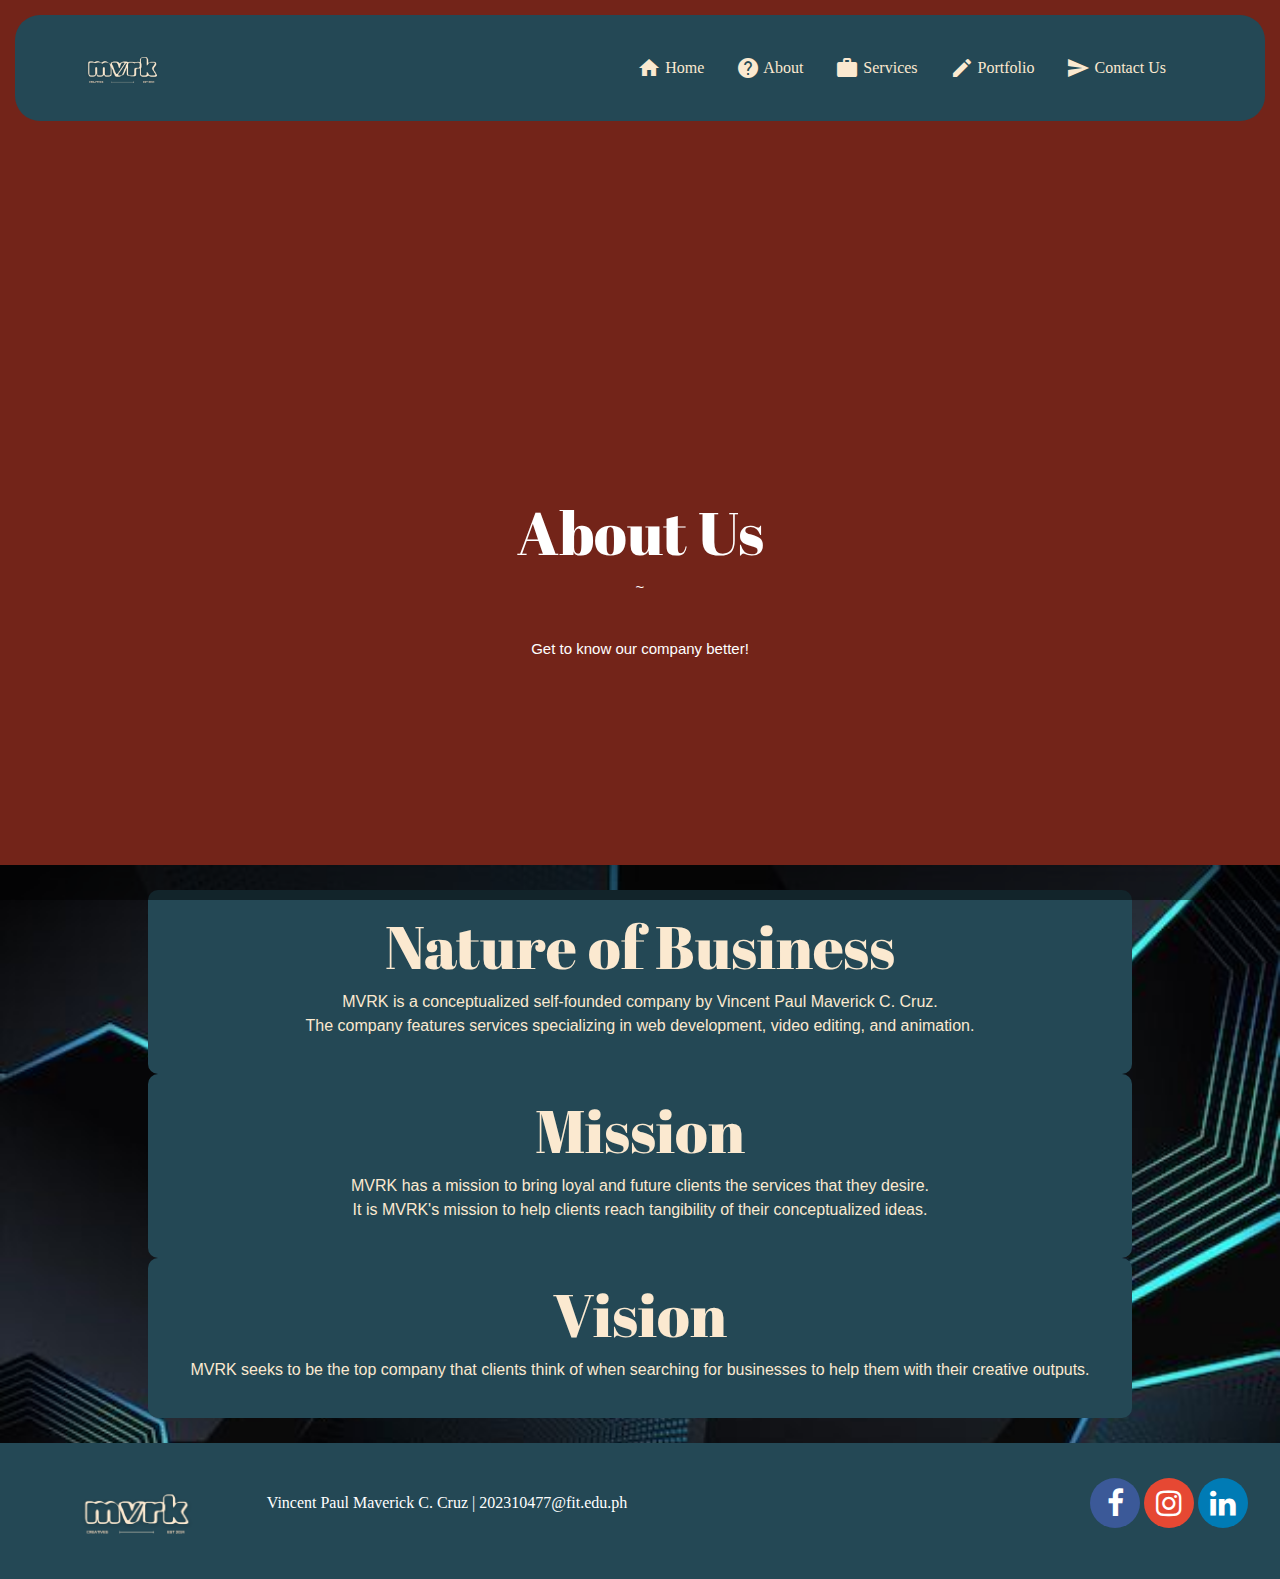
<file: about.html>
<html lang="en">
<head>
    <meta charset="UTF-8">
    <meta name="viewport" content="width=device-width, initial-scale=1.0">
    <title>About - MVRK</title>
    <link rel="icon" href="mvrk-logo.png" type="image/icon type">
    <link href="https://cdn.jsdelivr.net/npm/bootstrap@5.3.3/dist/css/bootstrap.min.css" rel="stylesheet" integrity="sha384-QWTKZyjpPEjISv5WaRU9OFeRpok6YctnYmDr5pNlyT2bRjXh0JMhjY6hW+ALEwIH" crossorigin="anonymous">
    <link rel="stylesheet" href="https://cdnjs.cloudflare.com/ajax/libs/font-awesome/4.7.0/css/font-awesome.min.css">
    <link href="https://fonts.googleapis.com/icon?family=Material+Icons" rel="stylesheet">
    <link rel="stylesheet" href="about.css">
    <link rel="preconnect" href="https://fonts.googleapis.com">
  <link rel="preconnect" href="https://fonts.gstatic.com" crossorigin>
  <link href="https://fonts.googleapis.com/css2?family=Abril+Fatface&display=swap" rel="stylesheet">
</head>
<body>
    <script src="https://cdn.jsdelivr.net/npm/bootstrap@5.3.3/dist/js/bootstrap.bundle.min.js" integrity="sha384-YvpcrYf0tY3lHB60NNkmXc5s9fDVZLESaAA55NDzOxhy9GkcIdslK1eN7N6jIeHz" crossorigin="anonymous"></script>
    <nav class="navbar navbar-expand-lg sticky-top">
        <div class="container">
          <a class="navbar-brand me-auto" class="logo" href="index.html"><img src="mvrk-logo.png" alt="Logo"></a>
          <div class="offcanvas offcanvas-end" tabindex="-1" id="offcanvasNavbar" aria-labelledby="offcanvasNavbarLabel">
            <div class="offcanvas-header">
              <h5 class="offcanvas-title" id="offcanvasNavbarLabel"><img src="mvrk-logo.png" alt="Logo"></h5>
              <button type="button" class="btn-close" data-bs-dismiss="offcanvas" aria-label="Close"></button>
            </div>
            <div class="offcanvas-body">
              <ul class="navbar-nav justify-content-end flex-grow-1 pe-3">
                <li class="nav-item">
                  <a class="nav-link mx-lg-2" href="index.html"><i class="material-icons">home</i> Home</a>
                </li>
                <li class="nav-item">
                  <a class="nav-link mx-lg-2" href="about.html"><i class="material-icons">help</i> About</a>
                </li>
                <li class="nav-item">
                  <a class="nav-link mx-lg-2" href="services.html"><i class="material-icons">work</i> Services</a>
                </li>
                <li class="nav-item">
                  <a class="nav-link mx-lg-2" href="portfolio.html"><i class="material-icons">edit</i> Portfolio</a>
                </li>
                <li class="nav-item">
                  <a class="nav-link mx-lg-2" href="contact.html"><i class="material-icons">send</i> Contact Us</a>
                </li>
              </ul>
            </div>
          </div>

          <button class="navbar-toggler pe-0" type="button" data-bs-toggle="offcanvas" data-bs-target="#offcanvasNavbar" aria-controls="offcanvasNavbar" aria-label="Toggle navigation">
            <span class="navbar-toggler-icon"></span>
          </button>
        </div>
      </nav>

      <section class="hero-section">
        <div class="container d-flex align-items-center justify-content-center text-white flex-column">
          <h1 class="abril-fatface-regular">About Us</h1>
          <p>~</p><br>
          <p>Get to know our company better!</p>
        </div>
      </section>

      <main>
        <section id="nature">
          <h1>Nature of Business</h1>
          <p>MVRK is a conceptualized self-founded company by Vincent Paul Maverick C. Cruz.<br>
          The company features services specializing in web development, video editing, and animation.</p>
        </section>

        <section id="mission"><h1>Mission</h1>
        <p>MVRK has a mission to bring loyal and future clients the services that they desire.<br>
          It is MVRK's mission to help clients reach tangibility of their conceptualized ideas. </p>
        </section>

        <section id="vision">
          <h1>Vision</h1>
          <p>MVRK seeks to be the top company that clients think of when searching for businesses to help them with their creative outputs.</p>
        </section>
      </main>

      <footer>
        <div class="footer-left">
          <img src="mvrk-logo.png" alt="Logo">
          <p>Vincent Paul Maverick C. Cruz | 202310477@fit.edu.ph</p>
        </div>

        <div class="socials">
          <div class="socs">
            <ul>
              <li><a href="https://www.facebook.com" class="fa fa-facebook"></a></li>
              <li><a href="https://www.instagram.com" class="fa fa-instagram"></a></li>
              <li><a href="https://www.linkedin.com" class="fa fa-linkedin"></a></li>
            </ul>
          </div>
  </footer>
</body>
</html>
</file>
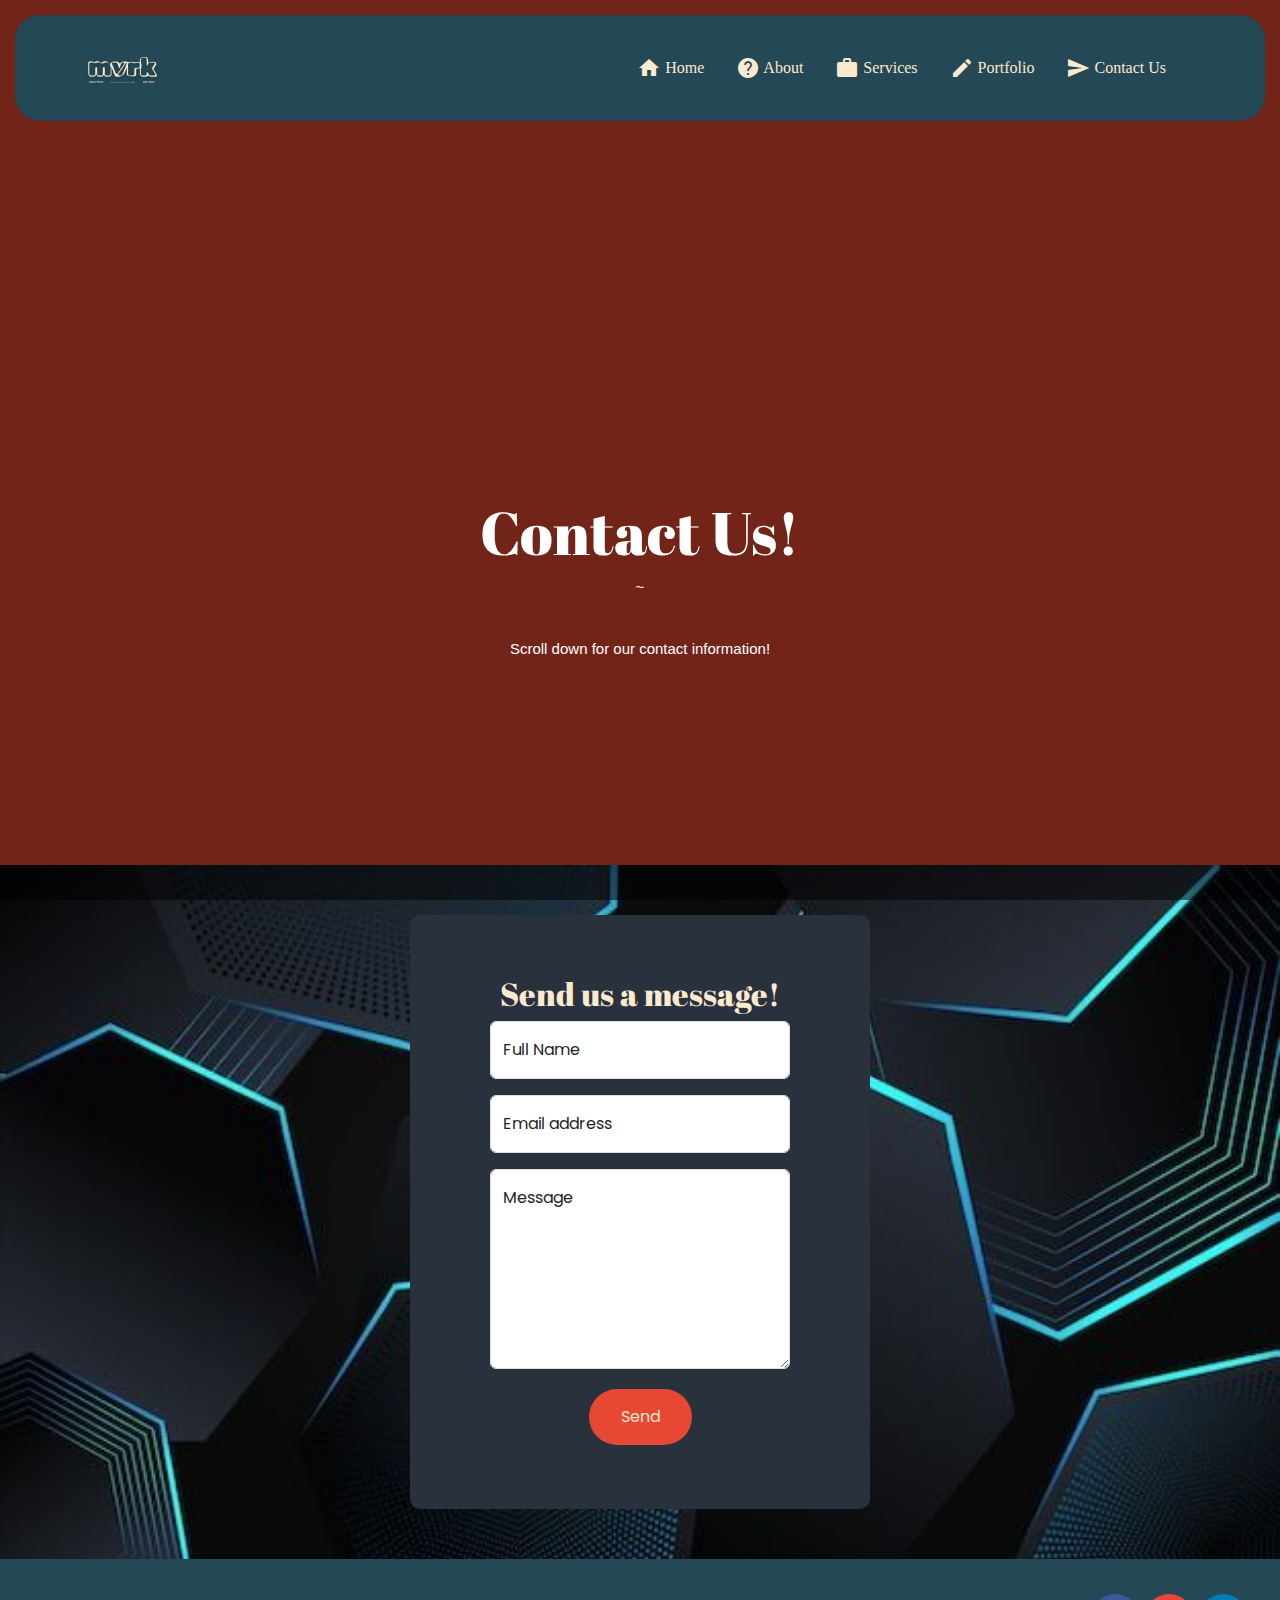
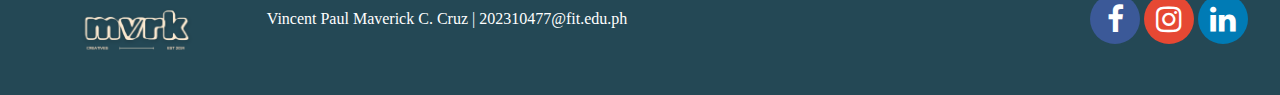
<file: contact.html>
<html lang="en">
<head>
    <meta charset="UTF-8">
    <meta name="viewport" content="width=device-width, initial-scale=1.0">
    <title>Contact - MVRK</title>
    <link rel="icon" href="mvrk-logo.png" type="image/icon type">
    <link href="https://cdn.jsdelivr.net/npm/bootstrap@5.3.3/dist/css/bootstrap.min.css" rel="stylesheet" integrity="sha384-QWTKZyjpPEjISv5WaRU9OFeRpok6YctnYmDr5pNlyT2bRjXh0JMhjY6hW+ALEwIH" crossorigin="anonymous">
    <link rel="stylesheet" href="https://cdnjs.cloudflare.com/ajax/libs/font-awesome/4.7.0/css/font-awesome.min.css">
    <link href="https://fonts.googleapis.com/icon?family=Material+Icons" rel="stylesheet">
    <link rel="stylesheet" href="contact.css">
    <link rel="preconnect" href="https://fonts.googleapis.com">
  <link rel="preconnect" href="https://fonts.gstatic.com" crossorigin>
  <link href="https://fonts.googleapis.com/css2?family=Abril+Fatface&display=swap" rel="stylesheet">
</head>
<body>
    <script src="https://cdn.jsdelivr.net/npm/bootstrap@5.3.3/dist/js/bootstrap.bundle.min.js" integrity="sha384-YvpcrYf0tY3lHB60NNkmXc5s9fDVZLESaAA55NDzOxhy9GkcIdslK1eN7N6jIeHz" crossorigin="anonymous"></script>
    <nav class="navbar navbar-expand-lg sticky-top">
        <div class="container">
          <a class="navbar-brand me-auto" class="logo" href="index.html"><img src="mvrk-logo.png" alt="Logo"></a>
          <div class="offcanvas offcanvas-end" tabindex="-1" id="offcanvasNavbar" aria-labelledby="offcanvasNavbarLabel">
            <div class="offcanvas-header">
              <h5 class="offcanvas-title" id="offcanvasNavbarLabel"><img src="mvrk-logo.png" alt="Logo"></h5>
              <button type="button" class="btn-close" data-bs-dismiss="offcanvas" aria-label="Close"></button>
            </div>
            <div class="offcanvas-body">
              <ul class="navbar-nav justify-content-end flex-grow-1 pe-3">
                <li class="nav-item">
                  <a class="nav-link mx-lg-2" href="index.html"><i class="material-icons">home</i> Home</a>
                </li>
                <li class="nav-item">
                  <a class="nav-link mx-lg-2" href="about.html"><i class="material-icons">help</i> About</a>
                </li>
                <li class="nav-item">
                  <a class="nav-link mx-lg-2" href="services.html"><i class="material-icons">work</i> Services</a>
                </li>
                <li class="nav-item">
                  <a class="nav-link mx-lg-2" href="portfolio.html"><i class="material-icons">edit</i> Portfolio</a>
                </li>
                <li class="nav-item">
                  <a class="nav-link mx-lg-2" href="contact.html"><i class="material-icons">send</i> Contact Us</a>
                </li>
              </ul>
            </div>
          </div>

          <button class="navbar-toggler pe-0" type="button" data-bs-toggle="offcanvas" data-bs-target="#offcanvasNavbar" aria-controls="offcanvasNavbar" aria-label="Toggle navigation">
            <span class="navbar-toggler-icon"></span>
          </button>
        </div>
      </nav>

      <section class="hero-section">
        <div class="container d-flex align-items-center justify-content-center fs-15 text-white flex-column">
          <h1 class="abril-fatface-regular">Contact Us!</h1>
          <p>~</p><br>
          <p>Scroll down for our contact information!</p>
        </div>
      </section>

      <main>
        <div class="mess">
          <form action="https://formsubmit.co/b4f30814fc65438a48766e10160022cd" method="POST">
            <h1>Send us a message!</h1>

            <div class="form-floating mb-3">
              <input type="text" class="form-control" id="floatingInput" placeholder="Full Name" name="Fullname" value="" >
              <label for="floatingInput">Full Name</label>
            </div>

            <div class="form-floating mb-3">
              <input type="email" class="form-control" id="floatingInput" placeholder="name@example.com" name="Email" value="" required>
              <label for="floatingInput">Email address</label>
            </div>

            <div class="form-floating mb-3">
              <textarea class="form-control" id="floatingInput" placeholder="Message" name="Message" value="" required style="height: 200px" ></textarea>
              <label for="floatingTextarea2Disabled">Message</label>
            </div>

            <div>
              <input id="submit" type="submit" value="Send">
            </div>
          </form>
        </div>
      </div>

      </main>

      <footer>
        <div class="footer-left">
          <img src="mvrk-logo.png" alt="Logo">
          <p>Vincent Paul Maverick C. Cruz | 202310477@fit.edu.ph</p>
        </div>

        <div class="socials">
          <div class="socs">
            <ul>
              <li><a href="https://www.facebook.com/vincentpaulmaverick.cruz/" class="fa fa-facebook"></a></li>
              <li><a href="https://www.instagram.com/mvyyy.crz/" class="fa fa-instagram"></a></li>
              <li><a href="https://www.linkedin.com/in/vincent-paul-maverick-cruz-71a6b131a/" class="fa fa-linkedin"></a></li>
            </ul>
          </div>
  </footer>
</body>
</html>
</file>
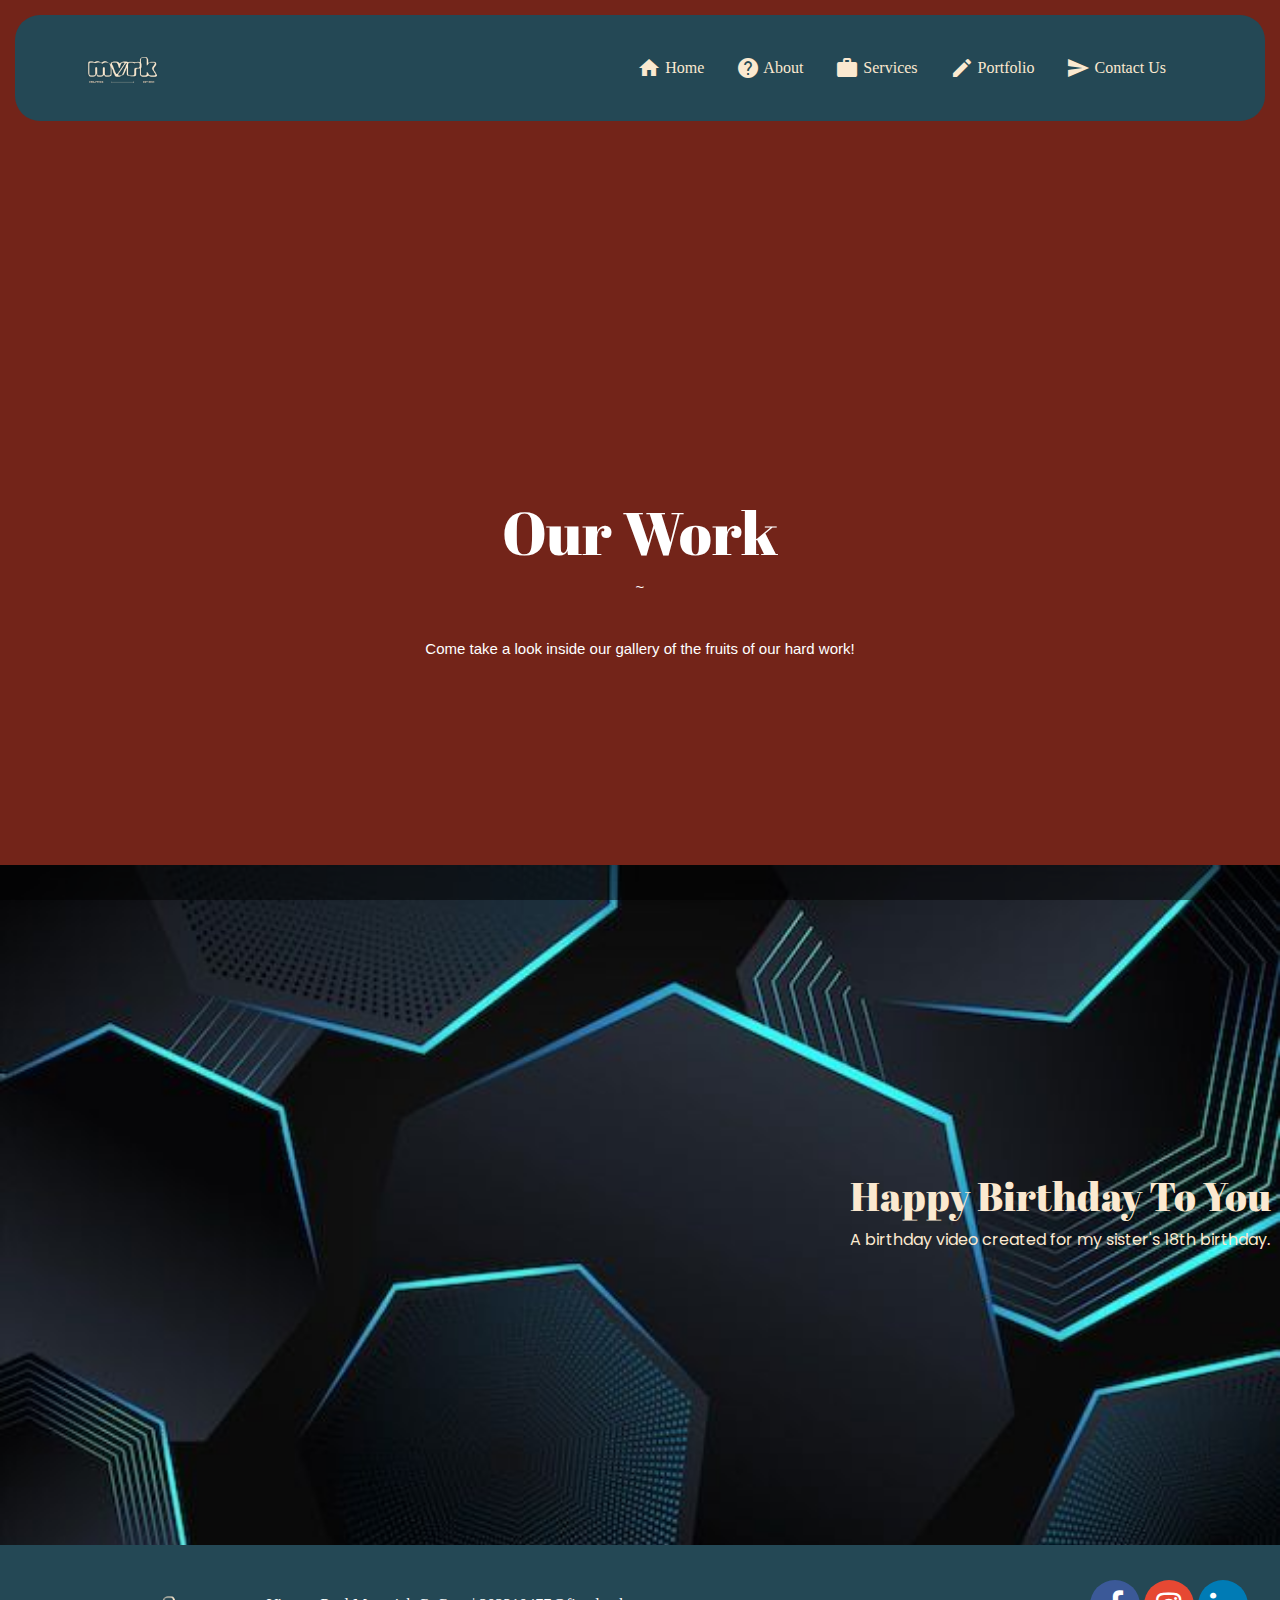
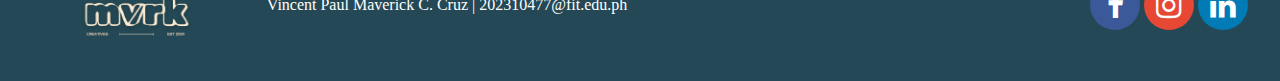
<file: portfolio.html>
<html lang="en">
<head>
    <meta charset="UTF-8">
    <meta name="viewport" content="width=device-width, initial-scale=1.0">
    <title>Portfolio - MVRK</title>
    <link rel="icon" href="mvrk-logo.png" type="image/icon type">
    <link href="https://cdn.jsdelivr.net/npm/bootstrap@5.3.3/dist/css/bootstrap.min.css" rel="stylesheet" integrity="sha384-QWTKZyjpPEjISv5WaRU9OFeRpok6YctnYmDr5pNlyT2bRjXh0JMhjY6hW+ALEwIH" crossorigin="anonymous">
    <link rel="stylesheet" href="https://cdnjs.cloudflare.com/ajax/libs/font-awesome/4.7.0/css/font-awesome.min.css">
    <link href="https://fonts.googleapis.com/icon?family=Material+Icons" rel="stylesheet">
    <link rel="stylesheet" href="portfolio.css">
    <link rel="preconnect" href="https://fonts.googleapis.com">
  <link rel="preconnect" href="https://fonts.gstatic.com" crossorigin>
  <link href="https://fonts.googleapis.com/css2?family=Abril+Fatface&display=swap" rel="stylesheet">
</head>
<body>
    <script src="https://cdn.jsdelivr.net/npm/bootstrap@5.3.3/dist/js/bootstrap.bundle.min.js" integrity="sha384-YvpcrYf0tY3lHB60NNkmXc5s9fDVZLESaAA55NDzOxhy9GkcIdslK1eN7N6jIeHz" crossorigin="anonymous"></script>
    <nav class="navbar navbar-expand-lg sticky-top">
        <div class="container">
          <a class="navbar-brand me-auto" class="logo" href="index.html"><img src="mvrk-logo.png" alt="Logo"></a>
          <div class="offcanvas offcanvas-end" tabindex="-1" id="offcanvasNavbar" aria-labelledby="offcanvasNavbarLabel">
            <div class="offcanvas-header">
              <h5 class="offcanvas-title" id="offcanvasNavbarLabel"><img src="mvrk-logo.png" alt="Logo"></h5>
              <button type="button" class="btn-close" data-bs-dismiss="offcanvas" aria-label="Close"></button>
            </div>
            <div class="offcanvas-body">
              <ul class="navbar-nav justify-content-end flex-grow-1 pe-3">
                <li class="nav-item">
                  <a class="nav-link mx-lg-2" href="index.html"><i class="material-icons">home</i> Home</a>
                </li>
                <li class="nav-item">
                  <a class="nav-link mx-lg-2" href="about.html"><i class="material-icons">help</i> About</a>
                </li>
                <li class="nav-item">
                  <a class="nav-link mx-lg-2" href="services.html"><i class="material-icons">work</i> Services</a>
                </li>
                <li class="nav-item">
                  <a class="nav-link mx-lg-2" href="portfolio.html"><i class="material-icons">edit</i> Portfolio</a>
                </li>
                <li class="nav-item">
                  <a class="nav-link mx-lg-2" href="contact.html"><i class="material-icons">send</i> Contact Us</a>
                </li>
              </ul>
            </div>
          </div>

          <button class="navbar-toggler pe-0" type="button" data-bs-toggle="offcanvas" data-bs-target="#offcanvasNavbar" aria-controls="offcanvasNavbar" aria-label="Toggle navigation">
            <span class="navbar-toggler-icon"></span>
          </button>
        </div>
      </nav>

      <section class="hero-section">
        <div class="container d-flex align-items-center justify-content-center fs-15 text-white flex-column">
          <h1 class="abril-fatface-regular">Our Work</h1>
          <p>~</p><br>
          <p>Come take a look inside our gallery of the fruits of our hard work!</p>
        </div>
      </section>

      <main>
        <div class="vid-edit">
          <div class="media">
            <iframe src="https://drive.google.com/file/d/1b5KyP0dpHv2RzT9lIkuSr9rqUd6Rkgzo/preview" width="640" height="480"></iframe>
          </div>

          <div class="text">
            <h1>Happy Birthday To You</h1>
            <p>A birthday video created for my sister's 18th birthday.</p>
          </div>
        </div>

      </main>

      <footer>
        <div class="footer-left">
          <img src="mvrk-logo.png" alt="Logo">
          <p>Vincent Paul Maverick C. Cruz | 202310477@fit.edu.ph</p>
        </div>

        <div class="socials">
          <div class="socs">
            <ul>
              <li><a href="https://www.facebook.com" class="fa fa-facebook"></a></li>
              <li><a href="https://www.instagram.com" class="fa fa-instagram"></a></li>
              <li><a href="https://www.linkedin.com" class="fa fa-linkedin"></a></li>
            </ul>
          </div>
  </footer>
</body>
</html>
</file>
<file: about.css>
*{
    box-sizing: border-box;
}

@media only screen and (min-width: 320px) and (max-width: 768px){
    .hero-section{
        background-color: #E64833;
        background-size: cover;
        width: 100%;
        max-height: 78.3vh;
    }

    .hero-section::before{
        background-color: rgba(0, 0, 0, 0.5);
        content:" ";
        position: absolute;
        top:0;
        right: 0;
        bottom: 0;
        left: 0;
    }

    .hero-section .container{
        max-height: 100%;
        z-index: 8;
        position: relative;
        display: flex;
        flex-direction: column-reverse;
    }

    .hero-section h1{
        text-align: center;
        font-size: 60px;
        font-family: "Abril Fatface", serif;
    }

    .hero-section p{
        font-size: 15px;
        font-family:'Lucida Sans', 'Lucida Sans Regular', 'Lucida Grande', 'Lucida Sans Unicode', Geneva, Verdana, sans-serif;
    }

    .hero-section .container img{
        max-width: 50%;
        max-height: 50%;
        border-radius: 360px;
    }

    .socials{
        display: inline;
    }

    .socials ul{
        display: flex;
        text-align: center;
        padding:0;
    }

    .socs{
        display: flex;
        justify-content: center;
    }

    .socs ul{
        display: flex;
        flex-direction: column;
        font-size: 250;
        text-decoration: none;
        list-style-type: none;
        justify-content: center;
    }

    footer{
        display: flex;
        flex-direction: column;
    }

    .footer-left{
        display: flex;
        flex-direction: column;
    }
}

.navbar{
    background-color: #244855;
    border-radius: 25px;
    margin: 15px;
}

.navbar-nav{
    background-color: transparent;
    color: #244855;
}

.navbar-nav i{
    vertical-align: bottom;
}

.navbar-brand img, #offcanvasNavbarLabel img{
    max-width: 80px;
}

.nav-link{
    color: #FBE9D0;
    transition: 0.5s;
    font-weight: 500;
    position: relative;
    background-color: #244855;
    font-family: 'Lucida Sans', 'Lucida Sans Regular', 'Lucida Grande', 'Lucida Sans Unicode', Verdana, serif;
}

.nav-link:hover{
    transform: perspective(600px) translateZ(50px);
    color:#E64833;
}

.navbar-toggler{
    border:none;
    font-size: 1.5rem;
    transition: 0.3s background-color;
}

.navbar-toggler:focus, .btn-close:focus{
    box-shadow: none;
    outline: none;
}

.navbar-toggler:hover, .btn-close:hover{
    color: rgb(108, 105, 105);
}

.navbar-toggler:hover::before, .btn-close:hover::before{
    width: 100%;
    visibility: visible;
}

.offcanvas{
    background-color: #244855;
    text-align: center;
}

.offcanvas .nav-link{
    padding: 1rem;
}

.offcanvas-header{
    background-color: #244855;
}

.offcanvas-title{
    color: #FBe9d0;
}

.offcanvas-body{
    background-color: transparent;
}

.hero-section{
    background-color: #E64833;
    background-size: cover;
    width: 100%;
    max-height: 81vh;
}

.hero-section::before{
    background-color: rgba(0, 0, 0, 0.5);
    content:" ";
    position: absolute;
    top:0;
    right: 0;
    bottom: 0;
    left: 0;
}

.hero-section .container{
    height: 100vh;
    z-index: 1;
    position: relative;
}

.hero-section h1{
    text-align: center;
    font-size: 60px;
    font-family: "Abril Fatface", serif;
}

.hero-section p{
    font-size: 15px;
    font-family:'Lucida Sans', 'Lucida Sans Regular', 'Lucida Grande', 'Lucida Sans Unicode', Geneva, Verdana, sans-serif;
}

body{
    background-color:#E64833;
}

main{
    background-image: url(bg-h.jpg);
    background-repeat: no-repeat;
    background-size: cover;
    display: flex;
    flex-direction: column;
    justify-content:  space-between;
    align-items: center;
    padding: 25px;
}

#nature{
    background-color: #244855;
    border-radius: 10px;
    width: 80%;
    padding: 20px 5px 20px 5px;
}

#nature h1{
    font-size: 60;
    font-family: 'Abril Fatface', serif;
    text-align: center;
    color:#FBE9D0;
}

#nature p{
    text-align: center;
    color:#FBE9D0;
    font-family:'Lucida Sans', 'Lucida Sans Regular', 'Lucida Grande', 'Lucida Sans Unicode', Geneva, Verdana, sans-serif;
}

#mission{
    background-color: #244855;
    border-radius: 10px;
    width: 80%;
    padding: 20px 5px 20px 5px;
}

#mission h1{
    font-size: 60;
    font-family: 'Abril Fatface', serif;
    text-align: center;
    color:#FBE9D0;
}

#mission p{
    text-align: center;
    color:#FBE9D0;
    font-family:'Lucida Sans', 'Lucida Sans Regular', 'Lucida Grande', 'Lucida Sans Unicode', Geneva, Verdana, sans-serif;
}

#vision{
    background-color: #244855;
    border-radius: 10px;
    width: 80%;
    padding: 20px 5px 20px 5px;
}

#vision h1{
    font-size: 60;
    font-family: 'Abril Fatface', serif;
    text-align: center;
    color:#FBE9D0;
}

#vision p{
    text-align: center;
    color:#FBE9D0;
    font-family:'Lucida Sans', 'Lucida Sans Regular', 'Lucida Grande', 'Lucida Sans Unicode', Geneva, Verdana, sans-serif;
}

footer{
    display: flex;
    background-color: #244855;
    padding: 5px;
    border: 0px;
    justify-content: center;
}

footer img{
    display: block;
    margin-left: auto;
    margin-right: auto;
    width: 120px;
    padding: 0px;
}

footer #name{
    display: block;
    clear: both;
    width: 50%;
    padding: 0px;
    color: white;
}

footer p{
    padding: 0px;
    text-align: center;
    color: white;
    font-family: 'Lucida Sans', 'Lucida Sans Regular', 'Lucida Grande', 'Lucida Sans Unicode', Verdana, serif;
}

footer div{
    display: flex;
    justify-content: end;
    align-items: center;
    width: 100%;
}

.fa {
    padding: 50px 20px 20px 20px;
    font-size: 30px;
    width: 50px;
    text-align: center;
    text-decoration: none;
    margin: 5px 2px;
    border-radius: 360px;
    vertical-align: bottom;
  }

.fa-facebook {
    background: #3B5998;
    color: white;
    height: 50px;
  }

  .fa-instagram {
    background: #E64833;
    color: white;
    height: 50px;
  }

.fa-linkedin {
  background: #007bb5;
  color: white;
  height: 50px;
}

.socials{
    width: 100%;
    padding: 25px;
}

.socials a{
    padding: 10px;
}

.socs ul{
    display: flex;
    font-size: 250;
    text-decoration: none;
    list-style-type: none;
    justify-content: center;
}

.socs li{
    justify-content: start;
    display: flex;
    flex-direction: row;
}

.socs p{
    color: #FBE9D0;
    font-size: 2rem;
}

.socs a:hover{
    transition: 0.5s;
    transform: perspective(600px) translateZ(200px);
}
</file>
<file: contact.css>
@import url('https://fonts.googleapis.com/css2?family=Poppins:ital,wght@0,100;0,200;0,300;0,400;0,500;0,600;0,700;0,800;0,900;1,100;1,200;1,300;1,400;1,500;1,600;1,700;1,800;1,900&display=swap');

*{
    margin: 0px;
    padding: 0px;
    box-sizing: border-box;
    font-family: 'Poppins', sans-serif;
}

:root{
    --clr: #0ab3ff;
}

@media only screen and (min-width: 320px) and (max-width: 768px){
    .hero-section{
        background-color: #E64833;
        background-size: cover;
        width: 100%;
        max-height: 78.3vh;
    }

    .hero-section::before{
        background-color: rgba(0, 0, 0, 0.5);
        content:" ";
        position: absolute;
        top:0;
        right: 0;
        bottom: 0;
        left: 0;
    }

    .hero-section .container{
        max-height: 100%;
        z-index: 8;
        position: relative;
        display: flex;
        flex-direction: column-reverse;
    }

    .hero-section h1{
        text-align: center;
        font-size: 60px;
        font-family: "Abril Fatface", serif;
    }

    .hero-section p{
        font-size: 15px;
        font-family:'Lucida Sans', 'Lucida Sans Regular', 'Lucida Grande', 'Lucida Sans Unicode', Geneva, Verdana, sans-serif;
    }

    .hero-section .container img{
        max-width: 50%;
        max-height: 50%;
        border-radius: 360px;
    }

    main{
        display: flex;
        flex-direction: column;
        align-content: center;
    }
    
    .mess{
        display: flex;
        justify-content: center;
        align-items: center;
    }
    
    .socials{
        display: flex;
        flex-direction: column;
        justify-content: center;
        text-align: center;
        width: 100%;
    }
    
    .socials h1{
        padding: 10px;
    }

    form{
        padding: 10px;
        width: 100%;
    }

    .form-floating #floatingInput{
        width: 200px;
    }

    .socials{
        display: inline;
    }

    .socials ul{
        display: flex;
        text-align: center;
        padding:0;
    }

    .socs{
        display: flex;
        justify-content: center;
    }

    .socs ul{
        display: flex;
        flex-direction: column;
        font-size: 250;
        text-decoration: none;
        list-style-type: none;
        justify-content: center;
    }

    footer{
        display: flex;
        flex-direction: column;
    }

    .footer-left{
        display: flex;
        flex-direction: column;
    }
}

.fa {
    padding: 50px 20px 20px 20px;
    font-size: 30px;
    width: 50px;
    text-align: center;
    text-decoration: none;
    margin: 5px 2px;
    border-radius: 360px;
    vertical-align: bottom;
  }

.fa-facebook {
    background: #3B5998;
    color: white;
  }

  .fa-instagram {
    background: #125688;
    color: white;
  }

.fa-linkedin {
  background: #007bb5;
  color: white;
}

.hero-section{
    background-color: #E64833;
    background-size: cover;
    width: 100%;
    max-height: 81vh;
}

.hero-section::before{
    background-color: rgba(0, 0, 0, 0.5);
    content:" ";
    position: absolute;
    top:0;
    right: 0;
    bottom: 0;
    left: 0;
}

.hero-section .container{
    height: 100vh;
    z-index: 1;
    position: relative;
}

.hero-section h1{
    text-align: center;
    font-size: 60px;
    font-family: "Abril Fatface", serif;
}

.hero-section p{
    font-size: 15px;
    font-family:'Lucida Sans', 'Lucida Sans Regular', 'Lucida Grande', 'Lucida Sans Unicode', Geneva, Verdana, sans-serif;
}


body{
    background-color:#E64833;
}

main{
    background-image: url(bg-h.jpg);
    background-repeat: no-repeat;
    background-size: cover;
    display: flex;
    padding: 50px;
}

.mess{
    display: flex;
    justify-content: center;
    align-items: center;
    width: 100%;
}

.mess h1{
    font-family: 'Abril Fatface', serif;
    font-size: 2rem;
    color: #FBE9D0;
}

form{
    background-color: #29313c;
    padding: 60px 80px;
    text-align: center;
    display: flex;
    flex-direction: column;
    border-radius: 10px;
}

form .form-floating{
    position: relative;
    width: 300px;
    margin-bottom: 20px;
}

form input[type=submit]{
    background-color: #E64833;
    border: none;
    border-radius: 360px;
    color: #FBE9D0;
    padding: 16px 32px;
    text-decoration: none;
    margin: 4px 2px;
    cursor: pointer;
}

footer{
    display: flex;
    background-color: #244855;
    padding: 5px;
    border: 0px;
    justify-content: center;
}

footer img{
    display: block;
    margin-left: auto;
    margin-right: auto;
    width: 120px;
    padding: 0px;
}

footer #name{
    display: block;
    clear: both;
    width: 50%;
    padding: 0px;
    color: white;
}

footer p{
    padding: 0px;
    text-align: center;
    color: white;
    font-family: 'Lucida Sans', 'Lucida Sans Regular', 'Lucida Grande', 'Lucida Sans Unicode', Verdana, serif;
}

footer div{
    display: flex;
    justify-content: end;
    align-items: center;
    width: 100%;
}

.fa {
    padding: 50px 20px 20px 20px;
    font-size: 30px;
    width: 50px;
    text-align: center;
    text-decoration: none;
    margin: 5px 2px;
    border-radius: 360px;
    vertical-align: bottom;
  }

.fa-facebook {
    background: #3B5998;
    color: white;
    height: 50px;
  }

  .fa-instagram {
    background: #E64833;
    color: white;
    height: 50px;
  }

.fa-linkedin {
  background: #007bb5;
  color: white;
  height: 50px;
}

.socials{
    width: 100%;
    padding: 25px;
}

.socials a{
    padding: 10px;
}

.socs ul{
    display: flex;
    font-size: 250;
    text-decoration: none;
    list-style-type: none;
    justify-content: center;
}

.socs li{
    justify-content: start;
    display: flex;
    flex-direction: row;
}

.socs p{
    color: #FBE9D0;
    font-size: 2rem;
}

.socs a:hover{
    transition: 0.5s;
    transform: perspective(600px) translateZ(200px);
}

.hero-section{
    background-color: #E64833;
    background-size: cover;
    width: 100%;
}


.hero-section::before{
    background-color: rgba(0, 0, 0, 0.5);
    content:" ";
    position: absolute;
    top:0;
    right: 0;
    bottom: 0;
    left: 0;
}

.hero-section .container{
    height: 100vh;
    z-index: 1;
    position: relative;
}

.hero-section h1{
    text-align: center;
    font-size: 60px;
    font-family: "Abril Fatface", serif;
}

.hero-section p{
    font-size: 15px;
    font-family:'Lucida Sans', 'Lucida Sans Regular', 'Lucida Grande', 'Lucida Sans Unicode', Geneva, Verdana, sans-serif;
}

.navbar{
    background-color: #244855;
    border-radius: 25px;
    margin: 15px;
}

.navbar-nav{
    background-color: transparent;
    color: #244855;
}

.navbar-nav i{
    vertical-align: bottom;
}

.navbar-brand img, #offcanvasNavbarLabel img{
    max-width: 80px;
}

.nav-link{
    color: #FBE9D0;
    transition: 0.5s;
    font-weight: 500;
    position: relative;
    background-color: #244855;
    font-family: 'Lucida Sans', 'Lucida Sans Regular', 'Lucida Grande', 'Lucida Sans Unicode', Verdana, serif;
}

.nav-link:hover{
    transform: perspective(600px) translateZ(50px);
    color:#E64833;
}

.navbar-toggler{
    border:none;
    font-size: 1.5rem;
    transition: 0.3s background-color;
}

.navbar-toggler:focus, .btn-close:focus{
    box-shadow: none;
    outline: none;
}

.navbar-toggler:hover, .btn-close:hover{
    color: rgb(108, 105, 105);
}

.navbar-toggler:hover::before, .btn-close:hover::before{
    width: 100%;
    visibility: visible;
}

.offcanvas{
    background-color: #244855;
    text-align: center;
}

.offcanvas .nav-link{
    padding: 1rem;
}

.offcanvas-header{
    background-color: #244855;
}

.offcanvas-title{
    color: #FBe9d0;
}

.offcanvas-body{
    background-color: transparent;
}
</file>
<file: portfolio.css>
@import url('https://fonts.googleapis.com/css2?family=Poppins:ital,wght@0,100;0,200;0,300;0,400;0,500;0,600;0,700;0,800;0,900;1,100;1,200;1,300;1,400;1,500;1,600;1,700;1,800;1,900&display=swap');

*{
    box-sizing: border-box;
}

@media only screen and (min-width: 320px) and (max-width: 768px){
    .hero-section{
        background-color: #E64833;
        background-size: cover;
        width: 100%;
        max-height: 78.3vh;
    }

    .hero-section::before{
        background-color: rgba(0, 0, 0, 0.5);
        content:" ";
        position: absolute;
        top:0;
        right: 0;
        bottom: 0;
        left: 0;
    }

    .hero-section .container{
        max-height: 100%;
        z-index: 8;
        position: relative;
        display: flex;
        flex-direction: column-reverse;
    }

    .hero-section h1{
        text-align: center;
        font-size: 60px;
        font-family: "Abril Fatface", serif;
    }

    .hero-section p{
        font-size: 15px;
        font-family:'Lucida Sans', 'Lucida Sans Regular', 'Lucida Grande', 'Lucida Sans Unicode', Geneva, Verdana, sans-serif;
    }

    .hero-section .container img{
        max-width: 50%;
        max-height: 50%;
        border-radius: 360px;
    }

    .vid-edit{
        display: flex;
        justify-content: center;
        text-align: center;
        flex-direction: column-reverse;
    }
    
    .media{
        padding: 100px;
        width: 100%;
        background-color: transparent;
    }
    
    .text{
        width: 100%;
        display: flex;
        flex-direction: column;
        justify-content: center;
        text-align: center;
        padding-top: 30px;
    }
    
    .text h1{
        font-family: 'Abril Fatface', sans-serif;
        color: #FBE9D0;
    }
    
    .text p{
        font-family: 'Poppins', sans-serif;
        color: #FBE9D0;

        
    }

    .media iframe{
        width: 100%;
        height:25%;
    }

    .socials{
        display: inline;
    }

    .socials ul{
        display: flex;
        text-align: center;
        padding:0;
    }

    .socs{
        display: flex;
        justify-content: center;
    }

    .socs ul{
        display: flex;
        flex-direction: column;
        font-size: 250;
        text-decoration: none;
        list-style-type: none;
        justify-content: center;
    }

    footer{
        display: flex;
        flex-direction: column;
    }

    .footer-left{
        display: flex;
        flex-direction: column;
    }
}

.navbar{
    background-color: #244855;
    border-radius: 25px;
    margin: 15px;
}

.navbar-nav{
    background-color: transparent;
    color: #244855;
}

.navbar-nav i{
    vertical-align: bottom;
}

.navbar-brand img, #offcanvasNavbarLabel img{
    max-width: 80px;
}

.nav-link{
    color: #FBE9D0;
    transition: 0.5s;
    font-weight: 500;
    position: relative;
    background-color: #244855;
    font-family: 'Lucida Sans', 'Lucida Sans Regular', 'Lucida Grande', 'Lucida Sans Unicode', Verdana, serif;
}

.nav-link:hover{
    transform: perspective(600px) translateZ(50px);
    color:#E64833;
}

.navbar-toggler{
    border:none;
    font-size: 1.5rem;
    transition: 0.3s background-color;
}

.navbar-toggler:focus, .btn-close:focus{
    box-shadow: none;
    outline: none;
}

.navbar-toggler:hover, .btn-close:hover{
    color: rgb(108, 105, 105);
}

.navbar-toggler:hover::before, .btn-close:hover::before{
    width: 100%;
    visibility: visible;
}

.offcanvas{
    background-color: #244855;
    text-align: center;
}

.offcanvas .nav-link{
    padding: 1rem;
}

.offcanvas-header{
    background-color: #244855;
}

.offcanvas-title{
    color: #FBe9d0;
}

.offcanvas-body{
    background-color: transparent;
}

.hero-section{
    background-color: #E64833;
    background-size: cover;
    width: 100%;
}


.hero-section::before{
    background-color: rgba(0, 0, 0, 0.5);
    content:" ";
    position: absolute;
    top:0;
    right: 0;
    bottom: 0;
    left: 0;
}

.hero-section .container{
    height: 100vh;
    z-index: 1;
    position: relative;
}

.hero-section h1{
    text-align: center;
    font-size: 60px;
    font-family: "Abril Fatface", serif;
}

.hero-section p{
    font-size: 15px;
    font-family:'Lucida Sans', 'Lucida Sans Regular', 'Lucida Grande', 'Lucida Sans Unicode', Geneva, Verdana, sans-serif;
}

.hero-section{
    background-color: #E64833;
    background-size: cover;
    width: 100%;
    max-height: 81vh;
}

.hero-section::before{
    background-color: rgba(0, 0, 0, 0.5);
    content:" ";
    position: absolute;
    top:0;
    right: 0;
    bottom: 0;
    left: 0;
}

.hero-section .container{
    height: 100vh;
    z-index: 1;
    position: relative;
}

.hero-section h1{
    text-align: center;
    font-size: 60px;
    font-family: "Abril Fatface", serif;
}

.hero-section p{
    font-size: 15px;
    font-family:'Lucida Sans', 'Lucida Sans Regular', 'Lucida Grande', 'Lucida Sans Unicode', Geneva, Verdana, sans-serif;
}

body{
    background-color: #E64833;
}

main{
    background-image: url(bg-h.jpg);
    background-repeat: no-repeat;
    background-size: cover;
}

.vid-edit{
    display: flex;
    justify-content: center;
    text-align: center;
}

.media{
    padding: 100px;
    background-color: transparent;
}

.text{
    width: 100%;
    display: flex;
    flex-direction: column;
    justify-content: center;
    text-align: center;
    padding-top: 30px;
}

.text h1{
    font-family: 'Abril Fatface', sans-serif;
    color: #FBE9D0;
}

.text p{
    font-family: 'Poppins', sans-serif;
    color: #FBE9D0;
}

footer{
    display: flex;
    background-color: #244855;
    padding: 5px;
    border: 0px;
    justify-content: center;
}

footer img{
    display: block;
    margin-left: auto;
    margin-right: auto;
    width: 120px;
    padding: 0px;
}

footer #name{
    display: block;
    clear: both;
    width: 50%;
    padding: 0px;
    color: white;
}

footer p{
    padding: 0px;
    text-align: center;
    color: white;
    font-family: 'Lucida Sans', 'Lucida Sans Regular', 'Lucida Grande', 'Lucida Sans Unicode', Verdana, serif;
}

footer div{
    display: flex;
    justify-content: end;
    align-items: center;
    width: 100%;
}

.fa {
    padding: 50px 20px 20px 20px;
    font-size: 30px;
    width: 50px;
    text-align: center;
    text-decoration: none;
    margin: 5px 2px;
    border-radius: 360px;
    vertical-align: bottom;
  }

.fa-facebook {
    background: #3B5998;
    color: white;
    height: 50px;
  }

  .fa-instagram {
    background: #E64833;
    color: white;
    height: 50px;
  }

.fa-linkedin {
  background: #007bb5;
  color: white;
  height: 50px;
}

.socials{
    width: 100%;
    padding: 25px;
}

.socials a{
    padding: 10px;
}

.socs ul{
    display: flex;
    font-size: 250;
    text-decoration: none;
    list-style-type: none;
    justify-content: center;
}

.socs li{
    justify-content: start;
    display: flex;
    flex-direction: row;
}

.socs p{
    color: #FBE9D0;
    font-size: 2rem;
}

.socs a:hover{
    transition: 0.5s;
    transform: perspective(600px) translateZ(200px);
}
</file>
